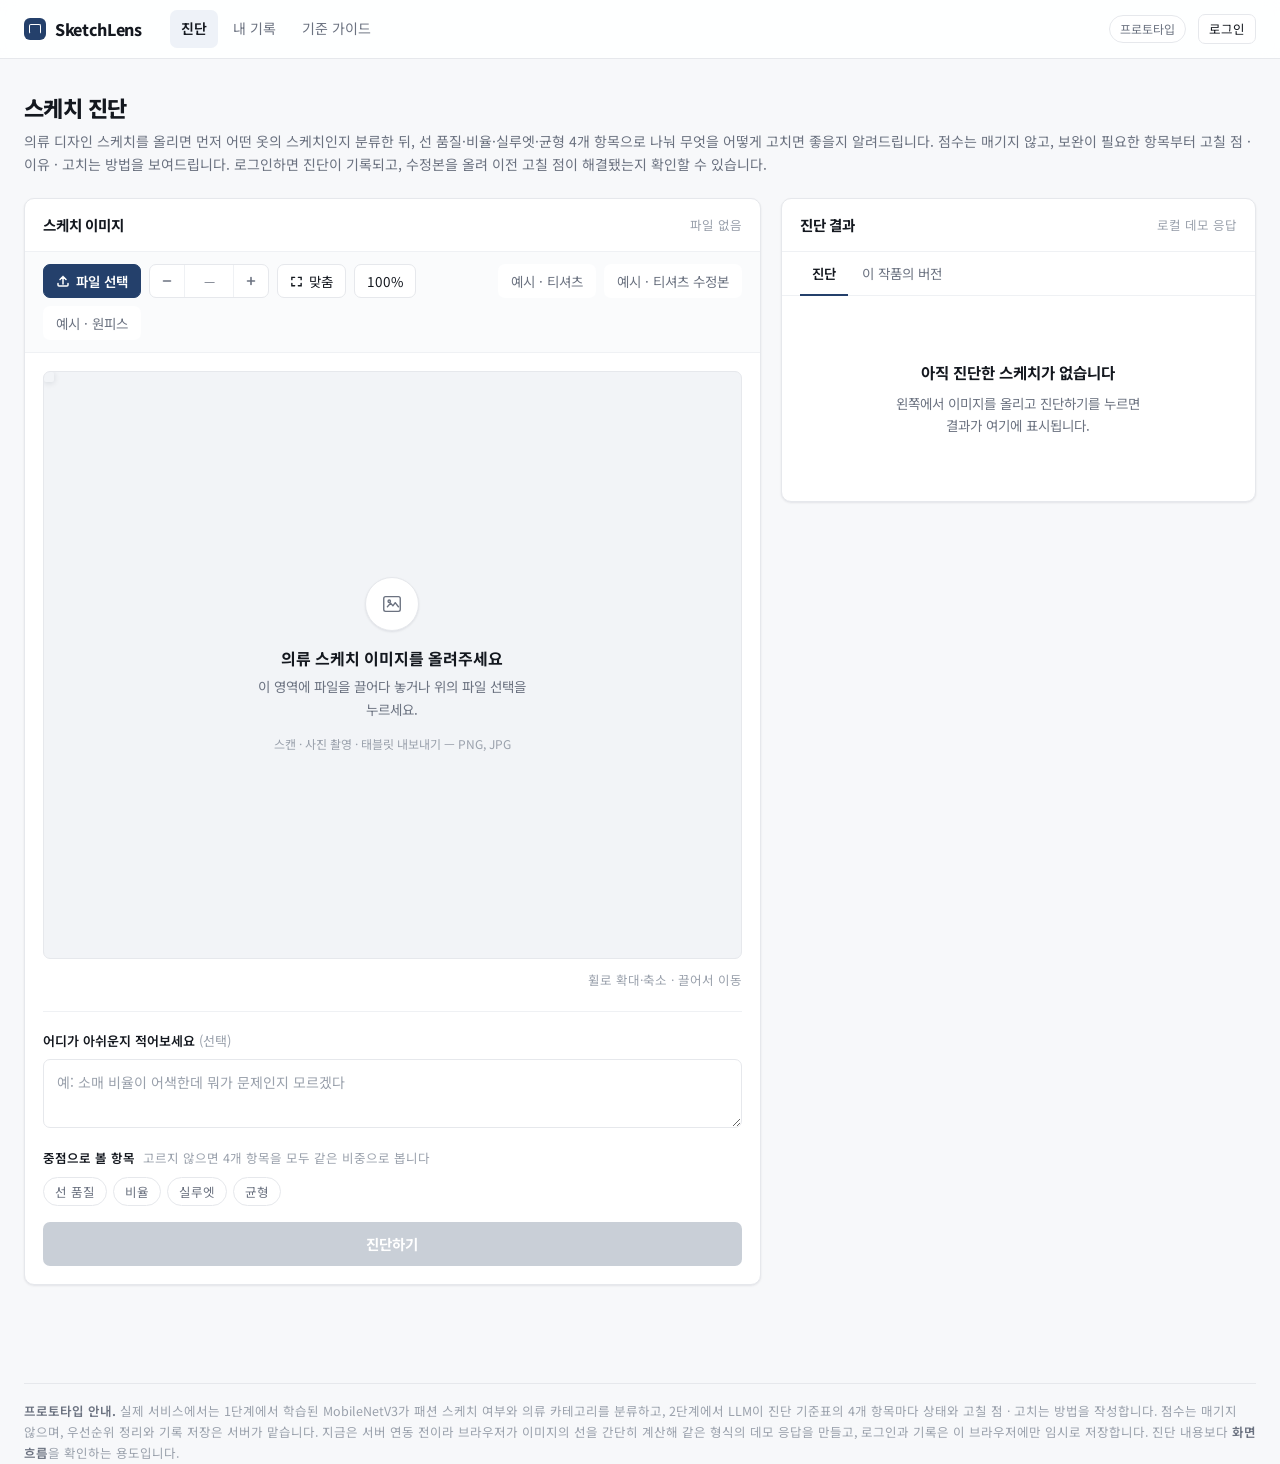
<file: index.html>
<!DOCTYPE html>
<html lang="ko">
<head>
<meta charset="UTF-8">
<meta name="viewport" content="width=device-width, initial-scale=1">
<title>SketchLens</title>
<!-- 저장소 기본 주소로 들어오면 사용자용 화면으로 바로 이동 -->
<meta http-equiv="refresh" content="0; url=SketchLens_v9_user.html">
<script>location.replace('SketchLens_v9_user.html' + location.hash);</script>
</head>
<body>
<p><a href="SketchLens_v9_user.html">SketchLens 열기</a></p>
</body>
</html>
</file>
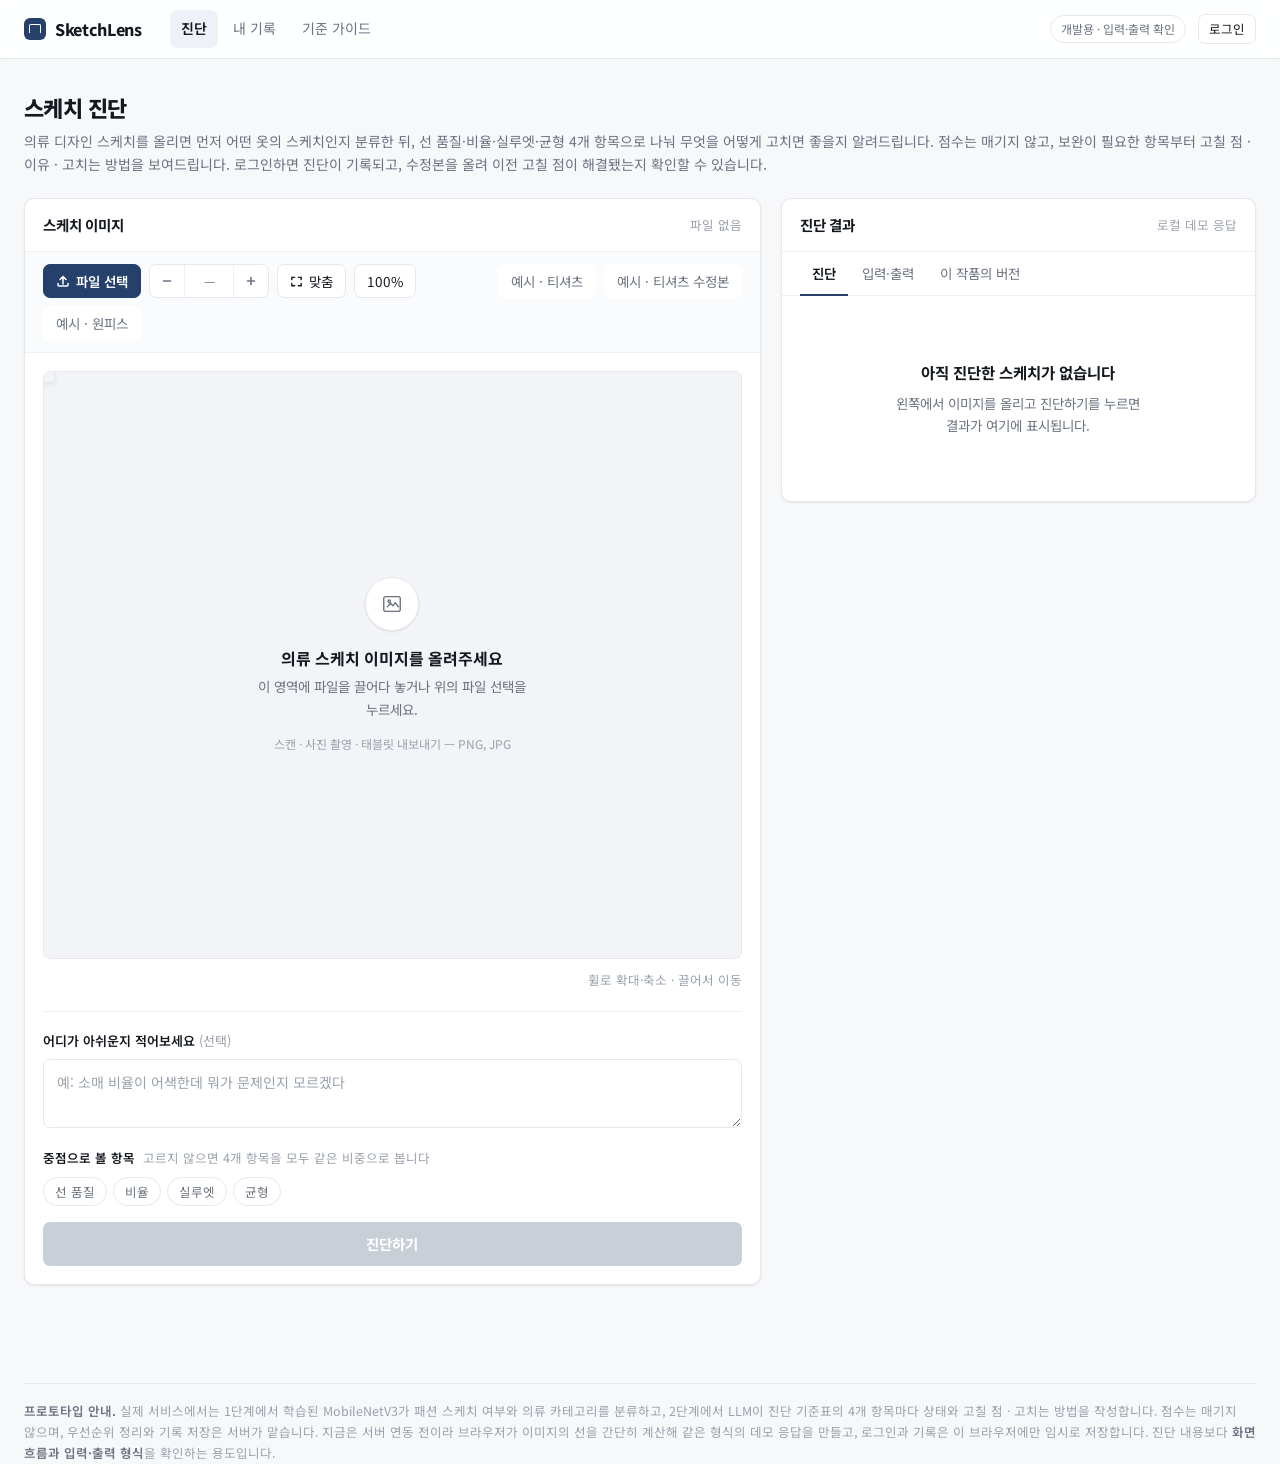
<file: SketchLens_v9.html>
<!DOCTYPE html>
<html lang="ko">
<head>
<meta charset="UTF-8">
<meta name="viewport" content="width=device-width, initial-scale=1">
<title>SketchLens — 의류 스케치 진단 (개발용)</title>
<link rel="preconnect" href="https://fonts.googleapis.com">
<link rel="preconnect" href="https://fonts.gstatic.com" crossorigin>
<link href="https://fonts.googleapis.com/css2?family=Noto+Sans+KR:wght@300;400;500;600;700;800&display=swap" rel="stylesheet">
<link rel="stylesheet" href="css/sketchlens.css">
</head>
<!-- data-mode="dev": 입력·출력 탭과 요청·응답 JSON을 함께 보여줌 -->
<body data-mode="dev">

<nav class="nav">
  <div class="nav-in">
    <div class="brand"><span class="mk"></span>SketchLens</div>
    <div class="nav-links" id="navLinks">
      <a href="#diagnose" data-view="diagnose" class="on">진단</a>
      <a href="#history" data-view="history">내 기록</a>
      <a href="#guide" data-view="guide">기준 가이드</a>
    </div>
    <div class="nav-right">
      <span class="tag">개발용 · 입력·출력 확인</span>
      <div class="acct" id="acct"></div>
    </div>
  </div>
</nav>

<!-- ══════════════ 진단 화면 ══════════════ -->
<div class="page" id="view-diagnose">
  <div class="page-head">
    <h1>스케치 진단</h1>
    <p>의류 디자인 스케치를 올리면 먼저 어떤 옷의 스케치인지 분류한 뒤, 선 품질·비율·실루엣·균형 4개 항목으로 나눠 무엇을 어떻게 고치면 좋을지 알려드립니다. 점수는 매기지 않고, 보완이 필요한 항목부터 고칠 점 · 이유 · 고치는 방법을 보여드립니다. 로그인하면 진단이 기록되고, 수정본을 올려 이전 고칠 점이 해결됐는지 확인할 수 있습니다.</p>
  </div>

  <div class="grid">

    <!-- ══ 왼쪽: 입력 ══ -->
    <div class="card">
      <div class="card-head">
        <h2>스케치 이미지</h2>
        <span class="meta" id="fileName">파일 없음</span>
      </div>

      <!-- 수정본 재진단 모드일 때만 보임 -->
      <div class="revise hidden" id="reviseBar"></div>

      <div class="toolbar">
        <button class="btn primary" id="t-open">
          <svg width="14" height="14" viewBox="0 0 14 14" fill="none" stroke="currentColor" stroke-width="1.5" stroke-linecap="round"><path d="M7 10V2.5M4 5.5L7 2.5l3 3M2 9.5v1.5a1 1 0 001 1h8a1 1 0 001-1V9.5"/></svg>
          파일 선택
        </button>
        <input type="file" id="file" accept="image/png,image/jpeg" class="hidden">

        <div class="seg">
          <button id="z-out" title="축소" aria-label="축소">
            <svg width="14" height="14" viewBox="0 0 14 14" stroke="currentColor" stroke-width="1.6" stroke-linecap="round"><path d="M3.5 7h7"/></svg>
          </button>
          <span class="val" id="zoomVal">—</span>
          <button id="z-in" title="확대" aria-label="확대">
            <svg width="14" height="14" viewBox="0 0 14 14" stroke="currentColor" stroke-width="1.6" stroke-linecap="round"><path d="M7 3.5v7M3.5 7h7"/></svg>
          </button>
        </div>
        <button class="btn" id="z-fit">
          <svg width="13" height="13" viewBox="0 0 14 14" fill="none" stroke="currentColor" stroke-width="1.5" stroke-linecap="round"><path d="M2 5V2.5h3M12 5V2.5H9M2 9v2.5h3M12 9v2.5H9"/></svg>
          맞춤
        </button>
        <button class="btn" id="z-100">100%</button>

        <div class="spacer"></div>

        <button class="btn quiet" id="t-s1">예시 · 티셔츠</button>
        <button class="btn quiet" id="t-s3">예시 · 티셔츠 수정본</button>
        <button class="btn quiet" id="t-s2">예시 · 원피스</button>
      </div>

      <div class="card-body">
        <div class="viewport" id="viewport">
          <div class="layer" id="layer">
            <canvas id="img" width="10" height="10"></canvas>
          </div>
          <div class="drop" id="drop">
            <div class="ring">
              <svg width="22" height="22" viewBox="0 0 24 24" fill="none" stroke="#6B7280" stroke-width="1.5" stroke-linecap="round" stroke-linejoin="round">
                <rect x="3" y="4" width="18" height="16" rx="2"/><path d="M7 15l3.5-4 2.5 3 2.5-3.5L19 15"/><circle cx="9" cy="9" r="1.3"/>
              </svg>
            </div>
            <div>
              <b>의류 스케치 이미지를 올려주세요</b>
              <p>이 영역에 파일을 끌어다 놓거나 위의 파일 선택을 누르세요.</p>
            </div>
            <span class="fmt">스캔 · 사진 촬영 · 태블릿 내보내기 — PNG, JPG</span>
          </div>
        </div>

        <div class="vfoot">
          <span id="sizeInfo"></span>
          <div class="spacer"></div>
          <span>휠로 확대·축소 · 끌어서 이동</span>
        </div>

        <div class="field">
          <label for="worry">어디가 아쉬운지 적어보세요 <span class="opt">(선택)</span></label>
          <textarea id="worry" placeholder="예: 소매 비율이 어색한데 뭐가 문제인지 모르겠다"></textarea>
          <div class="chips-head">
            <span>중점으로 볼 항목</span>
            <span class="sub">고르지 않으면 4개 항목을 모두 같은 비중으로 봅니다</span>
          </div>
          <div class="chips" id="chips"></div>
          <p class="focus-note hidden" id="focusNote" aria-live="polite"></p>
        </div>

        <button class="run" id="run" disabled>진단하기</button>
      </div>
    </div>

    <!-- ══ 오른쪽: 결과 ══ -->
    <div class="card">
      <div class="card-head">
        <h2>진단 결과</h2>
        <!-- TODO(백엔드 연동 지점): 서버 연동 후 "로컬 데모 응답" 문구 삭제 또는 변경 -->
        <span class="meta">로컬 데모 응답</span>
      </div>
      <div class="tabs" id="tabs">
        <button class="on" data-p="p1">진단</button>
        <button data-p="p2">입력·출력</button>
        <button data-p="p3">이 작품의 버전</button>
      </div>
      <div class="card-body">
        <div class="pane on" id="p1">
          <div class="empty-r">
            <b>아직 진단한 스케치가 없습니다</b>
            <p>왼쪽에서 이미지를 올리고 진단하기를 누르면 결과가 여기에 표시됩니다.</p>
          </div>
        </div>
        <div class="pane" id="p2">
          <div class="empty-r">
            <b>진단을 실행하면 요청과 응답이 표시됩니다</b>
            <p>1단계 분류, 2단계 LLM 진단, 서버 정리 · 기록 저장에서 각각 어떤 JSON이 오가는지 확인하는 탭입니다.</p>
          </div>
        </div>
        <div class="pane" id="p3">
          <div class="empty-r">
            <b>아직 버전이 없습니다</b>
            <p>로그인한 상태에서 진단하면 작품으로 저장되고, 수정본을 올릴 때마다 버전이 쌓입니다.</p>
          </div>
        </div>
      </div>
    </div>

  </div>
</div>

<!-- ══════════════ 내 기록 (작품 목록 / 작품 상세) ══════════════ -->
<div class="page hidden" id="view-history"></div>

<!-- ══════════════ 전후 비교 ══════════════ -->
<div class="page hidden" id="view-compare"></div>

<!-- ══════════════ 로그인 · 회원가입 ══════════════ -->
<div class="page hidden" id="view-login"></div>

<!-- ══════════════ 기준 가이드 화면 ══════════════ -->
<div class="page hidden" id="view-guide">
  <div class="page-head">
    <h1>진단 기준 가이드</h1>
    <p>모든 스케치는 같은 진단 기준표로 봅니다. 점수는 매기지 않고, 4개 항목마다 상태와 고칠 점을 알려드립니다.</p>
  </div>
  <div class="guide">
    <section class="card g-items">
      <div class="card-head"><h2>진단 항목 · 점검 포인트</h2><span class="meta">criteria v2_draft</span></div>
      <div class="card-body" id="guideItems"></div>
    </section>
    <div class="g-side">
      <section class="card">
        <div class="card-head"><h2>항목 상태</h2></div>
        <div class="card-body">
          <ul class="scale">
            <li><span class="rt r0">보완 필요</span>고칠 점이 하나 이상 있음</li>
            <li><span class="rt r2">양호</span>점검 포인트에서 뚜렷한 문제가 보이지 않음</li>
            <li><span class="rt rx">판단 불가</span>잘림·가림·해상도 부족 등으로 점검할 수 없음</li>
          </ul>
        </div>
      </section>
      <section class="card">
        <div class="card-head"><h2>고칠 점 구성</h2></div>
        <div class="card-body">
          <p class="formula">점검 포인트 · 부위 · 문제 · 이유 · 고치는 방법</p>
          <p class="g-note">먼저 고치면 좋은 것에는 "중요" 표시가 붙고, 고민 글에 해당하는 항목의 고칠 점이 앞에 옵니다.</p>
        </div>
      </section>
      <section class="card">
        <div class="card-head"><h2>진단 과정</h2></div>
        <div class="card-body">
          <ol class="steps">
            <li><b>분류</b>MobileNetV3가 어떤 옷의 스케치인지 분류합니다. 의류가 아니면 "기타"로 분류됩니다.</li>
            <li><b>진단</b>LLM이 진단 기준표의 4개 항목마다 상태와 고칠 점을 씁니다.</li>
            <li><b>정리</b>서버가 고칠 점에 우선순위를 붙이고, 로그인한 경우 작품의 새 버전으로 저장합니다.</li>
            <li><b>비교</b>수정본이면 LLM이 항목 상태 변화와 이전 고칠 점의 해결 여부를 정리합니다.</li>
          </ol>
        </div>
      </section>
      <section class="card">
        <div class="card-head"><h2>패션 스케치 확인</h2></div>
        <div class="card-body">
          <ul class="flow">
            <li><b>통과</b>의류 카테고리로 분류되고 확신도 0.8 이상</li>
            <li><b>다시 확인</b>의류 카테고리지만 확신도 0.4~0.8 (화질 저하 등)</li>
            <li><b>거절</b>"기타"로 분류되었거나 확신도 0.4 미만</li>
          </ul>
        </div>
      </section>
    </div>
  </div>
</div>

<!-- TODO(백엔드 연동 지점): 아래 프로토타입 안내는 데모용 설명. 서버 연동 후 삭제하거나 실제 서비스 안내로 교체 -->
<div class="foot">
  <p><b>프로토타입 안내.</b>
  실제 서비스에서는 1단계에서 학습된 MobileNetV3가 패션 스케치 여부와 의류 카테고리를 분류하고, 2단계에서 LLM이 진단 기준표의 4개 항목마다 상태와 고칠 점 · 고치는 방법을 작성합니다. 점수는 매기지 않으며, 우선순위 정리와 기록 저장은 서버가 맡습니다.
  지금은 서버 연동 전이라 브라우저가 이미지의 선을 간단히 계산해 같은 형식의 데모 응답을 만들고, 로그인과 기록은 이 브라우저에만 임시로 저장합니다.
  진단 내용보다 <b>화면 흐름과 입력·출력 형식</b>을 확인하는 용도입니다.</p>
</div>

<script src="js/sketchlens.js"></script>
</body>
</html>
</file>
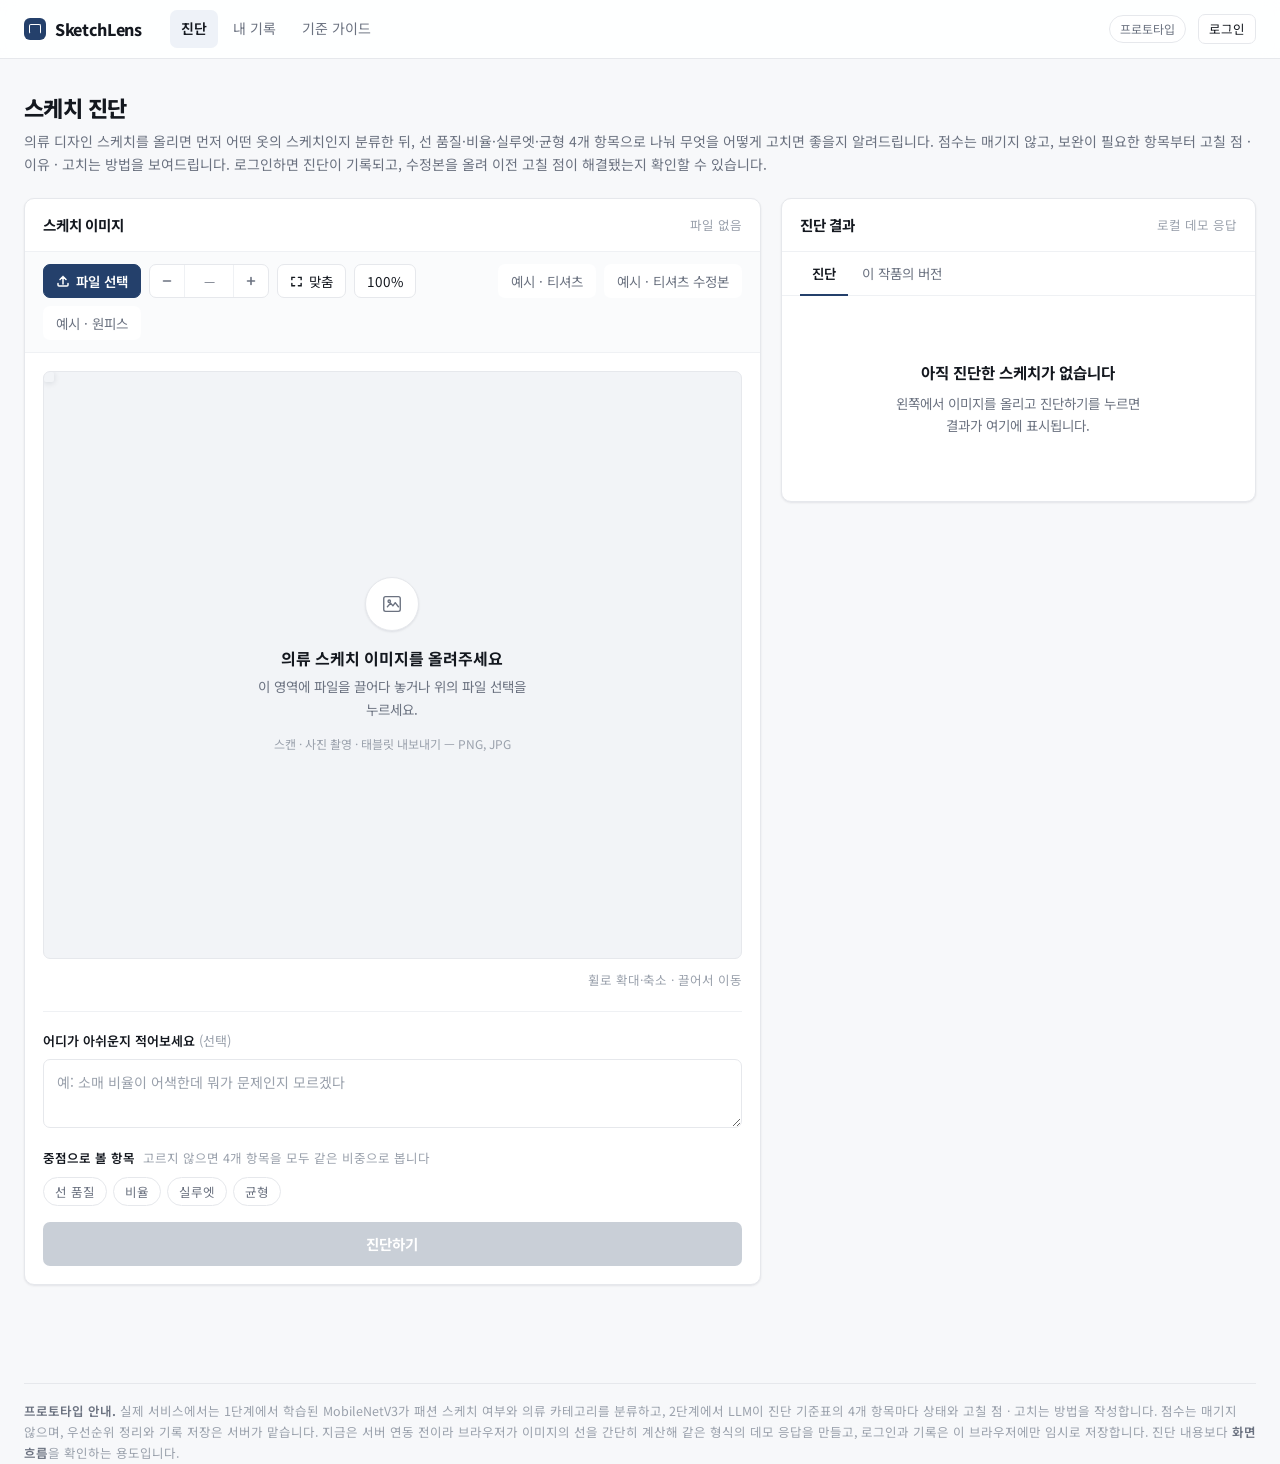
<file: SketchLens_v9_user.html>
<!DOCTYPE html>
<html lang="ko">
<head>
<meta charset="UTF-8">
<meta name="viewport" content="width=device-width, initial-scale=1">
<title>SketchLens — 의류 스케치 진단</title>
<link rel="preconnect" href="https://fonts.googleapis.com">
<link rel="preconnect" href="https://fonts.gstatic.com" crossorigin>
<link href="https://fonts.googleapis.com/css2?family=Noto+Sans+KR:wght@300;400;500;600;700;800&display=swap" rel="stylesheet">
<link rel="stylesheet" href="css/sketchlens.css">
</head>
<!-- 사용자용(발표·시연): 입력·출력 탭과 JSON 화면 없음 -->
<body data-mode="user">

<nav class="nav">
  <div class="nav-in">
    <div class="brand"><span class="mk"></span>SketchLens</div>
    <div class="nav-links" id="navLinks">
      <a href="#diagnose" data-view="diagnose" class="on">진단</a>
      <a href="#history" data-view="history">내 기록</a>
      <a href="#guide" data-view="guide">기준 가이드</a>
    </div>
    <div class="nav-right">
      <span class="tag">프로토타입</span>
      <div class="acct" id="acct"></div>
    </div>
  </div>
</nav>

<!-- ══════════════ 진단 화면 ══════════════ -->
<div class="page" id="view-diagnose">
  <div class="page-head">
    <h1>스케치 진단</h1>
    <p>의류 디자인 스케치를 올리면 먼저 어떤 옷의 스케치인지 분류한 뒤, 선 품질·비율·실루엣·균형 4개 항목으로 나눠 무엇을 어떻게 고치면 좋을지 알려드립니다. 점수는 매기지 않고, 보완이 필요한 항목부터 고칠 점 · 이유 · 고치는 방법을 보여드립니다. 로그인하면 진단이 기록되고, 수정본을 올려 이전 고칠 점이 해결됐는지 확인할 수 있습니다.</p>
  </div>

  <div class="grid">

    <!-- ══ 왼쪽: 입력 ══ -->
    <div class="card">
      <div class="card-head">
        <h2>스케치 이미지</h2>
        <span class="meta" id="fileName">파일 없음</span>
      </div>

      <!-- 수정본 재진단 모드일 때만 보임 -->
      <div class="revise hidden" id="reviseBar"></div>

      <div class="toolbar">
        <button class="btn primary" id="t-open">
          <svg width="14" height="14" viewBox="0 0 14 14" fill="none" stroke="currentColor" stroke-width="1.5" stroke-linecap="round"><path d="M7 10V2.5M4 5.5L7 2.5l3 3M2 9.5v1.5a1 1 0 001 1h8a1 1 0 001-1V9.5"/></svg>
          파일 선택
        </button>
        <input type="file" id="file" accept="image/png,image/jpeg" class="hidden">

        <div class="seg">
          <button id="z-out" title="축소" aria-label="축소">
            <svg width="14" height="14" viewBox="0 0 14 14" stroke="currentColor" stroke-width="1.6" stroke-linecap="round"><path d="M3.5 7h7"/></svg>
          </button>
          <span class="val" id="zoomVal">—</span>
          <button id="z-in" title="확대" aria-label="확대">
            <svg width="14" height="14" viewBox="0 0 14 14" stroke="currentColor" stroke-width="1.6" stroke-linecap="round"><path d="M7 3.5v7M3.5 7h7"/></svg>
          </button>
        </div>
        <button class="btn" id="z-fit">
          <svg width="13" height="13" viewBox="0 0 14 14" fill="none" stroke="currentColor" stroke-width="1.5" stroke-linecap="round"><path d="M2 5V2.5h3M12 5V2.5H9M2 9v2.5h3M12 9v2.5H9"/></svg>
          맞춤
        </button>
        <button class="btn" id="z-100">100%</button>

        <div class="spacer"></div>

        <button class="btn quiet" id="t-s1">예시 · 티셔츠</button>
        <button class="btn quiet" id="t-s3">예시 · 티셔츠 수정본</button>
        <button class="btn quiet" id="t-s2">예시 · 원피스</button>
      </div>

      <div class="card-body">
        <div class="viewport" id="viewport">
          <div class="layer" id="layer">
            <canvas id="img" width="10" height="10"></canvas>
          </div>
          <div class="drop" id="drop">
            <div class="ring">
              <svg width="22" height="22" viewBox="0 0 24 24" fill="none" stroke="#6B7280" stroke-width="1.5" stroke-linecap="round" stroke-linejoin="round">
                <rect x="3" y="4" width="18" height="16" rx="2"/><path d="M7 15l3.5-4 2.5 3 2.5-3.5L19 15"/><circle cx="9" cy="9" r="1.3"/>
              </svg>
            </div>
            <div>
              <b>의류 스케치 이미지를 올려주세요</b>
              <p>이 영역에 파일을 끌어다 놓거나 위의 파일 선택을 누르세요.</p>
            </div>
            <span class="fmt">스캔 · 사진 촬영 · 태블릿 내보내기 — PNG, JPG</span>
          </div>
        </div>

        <div class="vfoot">
          <span id="sizeInfo"></span>
          <div class="spacer"></div>
          <span>휠로 확대·축소 · 끌어서 이동</span>
        </div>

        <div class="field">
          <label for="worry">어디가 아쉬운지 적어보세요 <span class="opt">(선택)</span></label>
          <textarea id="worry" placeholder="예: 소매 비율이 어색한데 뭐가 문제인지 모르겠다"></textarea>
          <div class="chips-head">
            <span>중점으로 볼 항목</span>
            <span class="sub">고르지 않으면 4개 항목을 모두 같은 비중으로 봅니다</span>
          </div>
          <div class="chips" id="chips"></div>
          <p class="focus-note hidden" id="focusNote" aria-live="polite"></p>
        </div>

        <button class="run" id="run" disabled>진단하기</button>
      </div>
    </div>

    <!-- ══ 오른쪽: 결과 ══ -->
    <div class="card">
      <div class="card-head">
        <h2>진단 결과</h2>
        <!-- TODO(백엔드 연동 지점): 서버 연동 후 "로컬 데모 응답" 문구 삭제 또는 변경 -->
        <span class="meta">로컬 데모 응답</span>
      </div>
      <div class="tabs" id="tabs">
        <button class="on" data-p="p1">진단</button>
        <button data-p="p3">이 작품의 버전</button>
      </div>
      <div class="card-body">
        <div class="pane on" id="p1">
          <div class="empty-r">
            <b>아직 진단한 스케치가 없습니다</b>
            <p>왼쪽에서 이미지를 올리고 진단하기를 누르면 결과가 여기에 표시됩니다.</p>
          </div>
        </div>
        <div class="pane" id="p3">
          <div class="empty-r">
            <b>아직 버전이 없습니다</b>
            <p>로그인한 상태에서 진단하면 작품으로 저장되고, 수정본을 올릴 때마다 버전이 쌓입니다.</p>
          </div>
        </div>
      </div>
    </div>

  </div>
</div>

<!-- ══════════════ 내 기록 (작품 목록 / 작품 상세) ══════════════ -->
<div class="page hidden" id="view-history"></div>

<!-- ══════════════ 전후 비교 ══════════════ -->
<div class="page hidden" id="view-compare"></div>

<!-- ══════════════ 로그인 · 회원가입 ══════════════ -->
<div class="page hidden" id="view-login"></div>

<!-- ══════════════ 기준 가이드 화면 ══════════════ -->
<div class="page hidden" id="view-guide">
  <div class="page-head">
    <h1>진단 기준 가이드</h1>
    <p>모든 스케치는 같은 진단 기준표로 봅니다. 점수는 매기지 않고, 4개 항목마다 상태와 고칠 점을 알려드립니다.</p>
  </div>
  <div class="guide">
    <section class="card g-items">
      <div class="card-head"><h2>진단 항목 · 점검 포인트</h2><span class="meta">criteria v2_draft</span></div>
      <div class="card-body" id="guideItems"></div>
    </section>
    <div class="g-side">
      <section class="card">
        <div class="card-head"><h2>항목 상태</h2></div>
        <div class="card-body">
          <ul class="scale">
            <li><span class="rt r0">보완 필요</span>고칠 점이 하나 이상 있음</li>
            <li><span class="rt r2">양호</span>점검 포인트에서 뚜렷한 문제가 보이지 않음</li>
            <li><span class="rt rx">판단 불가</span>잘림·가림·해상도 부족 등으로 점검할 수 없음</li>
          </ul>
        </div>
      </section>
      <section class="card">
        <div class="card-head"><h2>고칠 점 구성</h2></div>
        <div class="card-body">
          <p class="formula">점검 포인트 · 부위 · 문제 · 이유 · 고치는 방법</p>
          <p class="g-note">먼저 고치면 좋은 것에는 "중요" 표시가 붙고, 고민 글에 해당하는 항목의 고칠 점이 앞에 옵니다.</p>
        </div>
      </section>
      <section class="card">
        <div class="card-head"><h2>진단 과정</h2></div>
        <div class="card-body">
          <ol class="steps">
            <li><b>분류</b>MobileNetV3가 어떤 옷의 스케치인지 분류합니다. 의류가 아니면 "기타"로 분류됩니다.</li>
            <li><b>진단</b>LLM이 진단 기준표의 4개 항목마다 상태와 고칠 점을 씁니다.</li>
            <li><b>정리</b>서버가 고칠 점에 우선순위를 붙이고, 로그인한 경우 작품의 새 버전으로 저장합니다.</li>
            <li><b>비교</b>수정본이면 LLM이 항목 상태 변화와 이전 고칠 점의 해결 여부를 정리합니다.</li>
          </ol>
        </div>
      </section>
      <section class="card">
        <div class="card-head"><h2>패션 스케치 확인</h2></div>
        <div class="card-body">
          <ul class="flow">
            <li><b>통과</b>의류 카테고리로 분류되고 확신도 0.8 이상</li>
            <li><b>다시 확인</b>의류 카테고리지만 확신도 0.4~0.8 (화질 저하 등)</li>
            <li><b>거절</b>"기타"로 분류되었거나 확신도 0.4 미만</li>
          </ul>
        </div>
      </section>
    </div>
  </div>
</div>

<!-- TODO(백엔드 연동 지점): 아래 프로토타입 안내는 데모용 설명. 서버 연동 후 삭제하거나 실제 서비스 안내로 교체 -->
<div class="foot">
  <p><b>프로토타입 안내.</b>
  실제 서비스에서는 1단계에서 학습된 MobileNetV3가 패션 스케치 여부와 의류 카테고리를 분류하고, 2단계에서 LLM이 진단 기준표의 4개 항목마다 상태와 고칠 점 · 고치는 방법을 작성합니다. 점수는 매기지 않으며, 우선순위 정리와 기록 저장은 서버가 맡습니다.
  지금은 서버 연동 전이라 브라우저가 이미지의 선을 간단히 계산해 같은 형식의 데모 응답을 만들고, 로그인과 기록은 이 브라우저에만 임시로 저장합니다.
  진단 내용보다 <b>화면 흐름</b>을 확인하는 용도입니다.</p>
</div>

<script src="js/sketchlens.js"></script>
</body>
</html>
</file>
<file: css/sketchlens.css>
:root{
  --bg:#F7F8FA; --surface:#FFFFFF; --surface-2:#FAFBFC;
  --line:#E6E8EC; --line-2:#EFF1F4;
  --text:#14181F; --text-2:#6B7280; --text-3:#9AA1AC;
  --accent:#24406B; --accent-hover:#1A3154; --accent-soft:#EEF2F8;
  --red:#D14343; --red-soft:#FDF3F2; --amber:#C08A2B; --green:#2F7A62;
  --r:10px; --r-sm:7px;
  --sh:0 1px 2px rgba(17,24,39,.04), 0 1px 3px rgba(17,24,39,.05);
}
*{box-sizing:border-box;}
html,body{margin:0;padding:0;}
body{
  background:var(--bg); color:var(--text);
  font-family:"Noto Sans KR","Apple SD Gothic Neo","Malgun Gothic",sans-serif;
  font-size:14.5px; line-height:1.65; -webkit-font-smoothing:antialiased; word-break:keep-all; overflow-wrap:break-word;
}
button{font-family:inherit;cursor:pointer;border:0;background:none;color:inherit;}
button:focus-visible,textarea:focus-visible{outline:2px solid var(--accent);outline-offset:2px;}

/* ── 상단 내비 ── */
.nav{
  position:sticky;top:0;z-index:20;background:rgba(255,255,255,.88);
  backdrop-filter:saturate(180%) blur(8px);border-bottom:1px solid var(--line);
}
.nav-in{max-width:1300px;margin:0 auto;padding:0 24px;height:58px;display:flex;align-items:center;gap:28px;}
.brand{display:flex;align-items:center;gap:9px;font-size:16px;font-weight:800;letter-spacing:-.02em;}
.brand .mk{width:22px;height:22px;border-radius:6px;background:var(--accent);position:relative;flex:none;}
.brand .mk::after{content:"";position:absolute;inset:6px 5px;border:1.6px solid #fff;border-radius:2px;border-bottom-color:transparent;}
.nav-links{display:flex;gap:4px;}
.nav-links a{
  font-size:14px;color:var(--text-2);text-decoration:none;padding:7px 11px;border-radius:var(--r-sm);
}
.nav-links a.on{color:var(--text);font-weight:600;background:var(--accent-soft);}
.nav-links a:hover{color:var(--text);}
.nav-right{margin-left:auto;display:flex;align-items:center;gap:12px;}
.tag{font-size:12px;color:var(--text-2);border:1px solid var(--line);border-radius:999px;padding:3px 10px;background:var(--surface);}

/* ── 페이지 ── */
.page{max-width:1300px;margin:0 auto;padding:30px 24px 72px;}
.page-head{margin-bottom:22px;}
.page-head h1{font-size:22px;font-weight:800;letter-spacing:-.025em;margin:0 0 5px;}
.page-head p{margin:0;font-size:14px;color:var(--text-2);}

.grid{display:grid;grid-template-columns:minmax(0,1.55fr) minmax(360px,1fr);gap:20px;align-items:start;}
.card{background:var(--surface);border:1px solid var(--line);border-radius:var(--r);box-shadow:var(--sh);overflow:hidden;}
.card-head{display:flex;align-items:center;gap:10px;padding:14px 18px;border-bottom:1px solid var(--line-2);}
.card-head h2{font-size:14.5px;font-weight:700;margin:0;letter-spacing:-.01em;}
.card-head .meta{margin-left:auto;font-size:12.5px;color:var(--text-3);
  max-width:46%;overflow:hidden;text-overflow:ellipsis;white-space:nowrap;}
.card-body{padding:18px;}

/* ── 버튼 ── */
.btn{
  display:inline-flex;align-items:center;gap:6px;height:34px;padding:0 12px;
  border:1px solid var(--line);border-radius:var(--r-sm);background:var(--surface);
  font-size:13.5px;color:var(--text);transition:background .12s,border-color .12s;
}
.btn:hover{background:var(--surface-2);border-color:#D8DCE2;}
.btn svg{flex:none;}
.btn.primary{background:var(--accent);border-color:var(--accent);color:#fff;font-weight:600;}
.btn.primary:hover{background:var(--accent-hover);}
.btn.on{background:var(--accent-soft);border-color:#C7D4E6;color:var(--accent);font-weight:600;}
.btn.icon{width:34px;padding:0;justify-content:center;}
.btn.quiet{border-color:transparent;color:var(--text-2);}
.btn.quiet:hover{background:var(--surface-2);color:var(--text);}

.toolbar{display:flex;align-items:center;gap:8px;flex-wrap:wrap;padding:12px 18px;border-bottom:1px solid var(--line-2);background:var(--surface-2);}
.seg{display:flex;align-items:center;border:1px solid var(--line);border-radius:var(--r-sm);background:var(--surface);overflow:hidden;}
.seg button{height:32px;width:34px;display:grid;place-items:center;color:var(--text-2);}
.seg button:hover{background:var(--surface-2);color:var(--text);}
.seg .val{font-size:12.5px;color:var(--text-2);min-width:50px;text-align:center;font-variant-numeric:tabular-nums;
  border-left:1px solid var(--line-2);border-right:1px solid var(--line-2);height:32px;line-height:32px;}
.spacer{flex:1;}

/* ── 뷰어 ── */
.viewport{
  position:relative;height:588px;overflow:hidden;cursor:grab;
  background:#F2F4F7;border:1px solid var(--line);border-radius:var(--r-sm);
}
.viewport.drag{cursor:grabbing;}
.viewport.over{border-color:var(--accent);background:var(--accent-soft);}
.layer{position:absolute;left:0;top:0;transform-origin:0 0;}
.layer canvas{display:block;border-radius:2px;box-shadow:0 1px 6px rgba(17,24,39,.12);}
.drop{position:absolute;inset:0;display:flex;flex-direction:column;align-items:center;justify-content:center;gap:14px;padding:28px;text-align:center;}
.drop .ring{width:54px;height:54px;border-radius:50%;background:var(--surface);border:1px solid var(--line);
  display:grid;place-items:center;box-shadow:var(--sh);}
.drop b{display:block;font-size:16px;font-weight:700;margin-bottom:4px;}
.drop p{margin:0;font-size:13.5px;color:var(--text-2);max-width:34ch;}
.drop .fmt{font-size:12px;color:var(--text-3);}
.hidden{display:none !important;}
.vfoot{display:flex;align-items:center;gap:10px;margin-top:11px;font-size:12.5px;color:var(--text-3);flex-wrap:wrap;}

/* ── 고민 입력 ── */
.field{margin-top:20px;padding-top:18px;border-top:1px solid var(--line-2);}
.field label{display:block;font-size:13px;font-weight:600;margin-bottom:8px;}
.field textarea{
  width:100%;min-height:56px;resize:vertical;padding:11px 13px;border:1px solid var(--line);
  border-radius:var(--r-sm);background:var(--surface);font-family:inherit;font-size:14px;color:var(--text);line-height:1.6;
}
.field textarea::placeholder{color:var(--text-3);}
.field textarea:focus{border-color:var(--accent);outline:none;box-shadow:0 0 0 3px rgba(36,64,107,.08);}
.chips{display:flex;gap:6px;flex-wrap:wrap;margin-top:11px;}
.chip{font-size:12.5px;border:1px solid var(--line);border-radius:999px;background:var(--surface);
  padding:4px 11px;color:var(--text-2);}
.chip:hover{border-color:#D8DCE2;color:var(--text);}
.chip[aria-pressed="true"]{background:var(--accent);border-color:var(--accent);color:#fff;font-weight:500;}
.run{margin-top:16px;width:100%;height:44px;border-radius:var(--r-sm);background:var(--accent);
  color:#fff;font-size:14.5px;font-weight:700;}
.run:hover{background:var(--accent-hover);}
.run:disabled{background:#C9CFD7;cursor:not-allowed;}

/* ── 탭 ── */
.tabs{display:flex;gap:2px;padding:0 18px;border-bottom:1px solid var(--line-2);}
.tabs button{
  font-size:13.5px;color:var(--text-2);padding:11px 12px;border-bottom:2px solid transparent;margin-bottom:-1px;
}
.tabs button.on{color:var(--text);font-weight:600;border-bottom-color:var(--accent);}
.pane{display:none;} .pane.on{display:block;}

/* ── 결과 ── */
.empty-r{padding:46px 20px;text-align:center;}
.empty-r b{display:block;font-size:15.5px;font-weight:700;margin-bottom:6px;}
.empty-r p{margin:0;font-size:13.5px;color:var(--text-2);max-width:34ch;margin-inline:auto;}
.empty-r .btn{margin-top:14px;}
.pills{display:flex;gap:6px;flex-wrap:wrap;margin-bottom:16px;}
.pill{font-size:12px;color:var(--text-2);background:var(--surface-2);border:1px solid var(--line-2);
  border-radius:999px;padding:3px 10px;}
.pill b{color:var(--text);font-weight:600;}
.lead{border:1px solid #F0D5D3;background:var(--red-soft);border-radius:var(--r-sm);padding:15px 16px;margin-bottom:18px;}
.lead .l{font-size:12px;font-weight:700;color:var(--red);letter-spacing:.01em;}
.lead h3{margin:3px 0 7px;font-size:18px;font-weight:800;letter-spacing:-.02em;display:flex;align-items:baseline;gap:8px;}
.lead h3 em{font-style:normal;font-size:14px;font-weight:700;color:var(--red);}
.lead p{margin:0;font-size:14px;color:#4B5563;line-height:1.65;}
.axis-top{display:flex;align-items:baseline;gap:7px;font-size:13.5px;margin-bottom:6px;}
.axis-top .nm{font-weight:500;}
.axis-top .pc{margin-left:auto;font-size:13px;color:var(--text-2);font-variant-numeric:tabular-nums;}
.axis-top .pc.low{color:var(--red);font-weight:700;}
.axis-top .pc.mid{color:var(--amber);font-weight:600;}
.bar{height:6px;border-radius:999px;background:#EDEFF2;position:relative;overflow:hidden;}
.bar i{display:block;height:100%;width:0;border-radius:999px;background:#8A94A3;transition:width .65s cubic-bezier(.22,.8,.28,1);}
.bar i.low{background:var(--red);} .bar i.mid{background:var(--amber);}
.axis.f .nm::after{content:"고민 반영";font-size:10.5px;color:var(--accent);background:var(--accent-soft);
  border-radius:4px;margin-left:7px;padding:1px 6px;font-weight:500;}
.dl{width:100%;border-collapse:collapse;font-size:13.5px;}
.dl td{padding:9px 0;border-bottom:1px solid var(--line-2);color:var(--text-2);}
.dl td:last-child{text-align:right;color:var(--text);font-weight:500;font-variant-numeric:tabular-nums;}
.hint-box{margin-top:14px;font-size:12.5px;color:var(--text-3);line-height:1.6;}
.rec{display:flex;flex-direction:column;gap:8px;}
.rec .row{display:flex;align-items:center;gap:12px;border:1px solid var(--line-2);border-radius:var(--r-sm);padding:10px 13px;}
.rec .row .n{font-size:13.5px;font-weight:600;}
.rec .row .a{margin-left:auto;font-size:13px;color:var(--text-2);font-variant-numeric:tabular-nums;}
.rec .up{color:var(--green);font-weight:600;} .rec .down{color:var(--red);font-weight:600;}
.load{padding:46px 20px;text-align:center;font-size:13.5px;color:var(--text-2);}
.load .t{height:3px;border-radius:999px;background:#EDEFF2;max-width:180px;margin:14px auto 0;overflow:hidden;}
.load .t i{display:block;height:100%;width:38%;background:var(--accent);border-radius:999px;animation:sl 1s linear infinite;}
@keyframes sl{from{transform:translateX(-110%)}to{transform:translateX(280%)}}

.foot{max-width:1300px;margin:0 auto;padding:0 24px;}
.foot p{font-size:12.5px;color:var(--text-3);line-height:1.7;border-top:1px solid var(--line);padding-top:16px;margin:26px 0 0;}
.foot b{color:var(--text-2);font-weight:600;}

/* ── v6: 입력 보조 ── */
.field .opt{color:var(--text-3);font-weight:400;}
.chips-head{display:flex;align-items:baseline;gap:8px;flex-wrap:wrap;margin-top:14px;font-size:12.5px;font-weight:600;color:var(--text);}
.chips-head .sub{font-weight:400;color:var(--text-3);}
.chips-head + .chips{margin-top:8px;}
.focus-note{margin:10px 0 0;font-size:13px;line-height:1.6;color:var(--accent);background:var(--accent-soft);
  border-radius:var(--r-sm);padding:9px 12px;}
.focus-note b{font-weight:700;}

/* ── v6: 항목별 결과 (펼치면 세부 기준·근거) ── */
details.axis{border-bottom:1px solid var(--line-2);padding:10px 0 12px;}
details.axis:last-of-type{border-bottom:0;}
details.axis summary{list-style:none;cursor:pointer;}
details.axis summary::-webkit-details-marker{display:none;}
details.axis summary:focus-visible{outline:2px solid var(--accent);outline-offset:3px;border-radius:4px;}
details.axis .axis-top .nm::before{content:"";display:inline-block;width:6px;height:6px;margin-right:8px;vertical-align:2px;
  border-right:1.5px solid var(--text-3);border-bottom:1.5px solid var(--text-3);transform:rotate(-45deg);transition:transform .15s;}
details.axis[open] .axis-top .nm::before{transform:rotate(45deg);vertical-align:4px;}
.axis-top .pc.na{color:var(--text-3);}
.subs{list-style:none;margin:12px 0 0;padding:0;display:flex;flex-direction:column;gap:9px;}
.subs li{display:flex;gap:10px;align-items:flex-start;}
.subs li b{display:block;font-size:13px;font-weight:600;}
.subs li p{margin:1px 0 0;font-size:12.5px;color:var(--text-2);line-height:1.55;}
.rt{flex:none;min-width:44px;text-align:center;font-size:11.5px;font-weight:700;border-radius:5px;padding:2px 6px;margin-top:1px;
  font-variant-numeric:tabular-nums;}
.rt.r2{background:#E7F3EE;color:var(--green);}
.rt.r1{background:#FBF2E1;color:#9A6A12;}
.rt.r0{background:var(--red-soft);color:var(--red);}
.rt.rx{background:#EEF0F3;color:var(--text-2);font-weight:600;}
.calc{margin:10px 0 0;font-size:12px;color:var(--text-3);font-variant-numeric:tabular-nums;}
.lead .why{margin-top:9px;padding-top:9px;border-top:1px solid #F0D5D3;font-size:13px;color:#4B5563;}
.lead .why span{font-size:11.5px;font-weight:700;color:var(--red);margin-right:7px;}

/* ── v6: 입력·출력 탭 ── */
.io-h{font-size:13px;font-weight:700;margin:4px 0 6px;}
.io-h + .dl{margin-bottom:18px;}
.dl td:last-child{max-width:60%;word-break:break-all;}
.muted{color:var(--text-3);font-weight:400;}
.json{margin:0;max-height:380px;overflow:auto;background:#F5F6F8;border:1px solid var(--line-2);border-radius:var(--r-sm);
  padding:12px 14px;font-family:ui-monospace,SFMono-Regular,Menlo,Consolas,monospace;font-size:11.5px;line-height:1.55;color:#2B3440;}

/* ── v6: 기준 가이드 ── */
.guide{display:grid;grid-template-columns:minmax(0,1.3fr) minmax(320px,1fr);gap:20px;align-items:start;}
.g-side{display:flex;flex-direction:column;gap:20px;}
.g-item{padding:14px 0;border-bottom:1px solid var(--line-2);}
.g-item:first-child{padding-top:0;}
.g-item:last-child{border-bottom:0;padding-bottom:0;}
.g-item h3{margin:0 0 2px;font-size:15px;font-weight:700;}
.g-item p{margin:0 0 8px;font-size:13px;color:var(--text-2);}
.g-item ol{margin:0;padding-left:18px;font-size:13px;}
.g-item li{margin:2px 0;}
.scale{list-style:none;margin:0;padding:0;display:flex;flex-direction:column;gap:9px;font-size:13px;color:var(--text-2);}
.scale li{display:flex;gap:10px;align-items:flex-start;}
.scale .rt{min-width:64px;}
.formula{margin:0;font-size:13.5px;font-weight:600;line-height:1.6;}
.g-note{margin:8px 0 0;font-size:12.5px;color:var(--text-2);}
.flow{list-style:none;margin:0;padding:0;display:flex;flex-direction:column;gap:7px;font-size:13px;color:var(--text-2);}
.flow b{display:inline-block;min-width:72px;color:var(--text);}
.steps{margin:0;padding-left:20px;display:flex;flex-direction:column;gap:7px;font-size:13px;color:var(--text-2);}
.steps b{display:inline-block;min-width:40px;color:var(--text);}

@media (max-width:1000px){
  .guide{grid-template-columns:1fr;}
  .grid{grid-template-columns:1fr;}
  .viewport{height:420px;}
  .nav-right{display:none;}
  .nav-in{gap:16px;}
}
@media (prefers-reduced-motion:reduce){.load .t i{animation:none;width:100%}.bar i{transition:none}}

/* ══════════ v9: 로그인 · 내 기록 · 수정본 재진단 · 전후 비교 ══════════ */
.btn.sm{height:30px;padding:0 10px;font-size:12.5px;}
a.btn{text-decoration:none;}
.up{color:var(--green);font-weight:600;} .down{color:var(--red);font-weight:600;}
.dl-x{color:var(--text-3);font-size:12px;}
.acct{display:flex;align-items:center;gap:6px;}
.acct .who{font-size:13px;font-weight:600;}
.warn{margin:0 0 14px;font-size:13px;color:#8A5A0B;background:#FBF2E1;border-radius:var(--r-sm);padding:9px 12px;}
.toast{position:fixed;left:50%;bottom:24px;transform:translate(-50%,20px);opacity:0;pointer-events:none;
  background:#1F2937;color:#fff;font-size:13.5px;border-radius:var(--r-sm);padding:10px 16px;transition:.2s;z-index:50;max-width:calc(100% - 32px);}
.toast.on{opacity:1;transform:translate(-50%,0);}

/* 로그인 */
.narrow{max-width:440px;margin:24px auto 0;}
.auth-tabs{padding:0 18px;}
.auth-tabs button{flex:1;}
.fl{display:block;font-size:13px;font-weight:600;margin-bottom:14px;}
.fl input{display:block;width:100%;margin-top:6px;height:40px;padding:0 12px;border:1px solid var(--line);border-radius:var(--r-sm);
  font:inherit;font-weight:400;font-size:14px;color:var(--text);background:var(--surface);}
.fl input:focus{border-color:var(--accent);outline:none;box-shadow:0 0 0 3px rgba(36,64,107,.08);}
.form-err{margin:0 0 4px;font-size:13px;color:var(--red);}

/* 진단 화면: 수정본 모드 · 결과 아래 행동 */
.revise{display:flex;align-items:center;gap:10px;padding:10px 18px;background:var(--accent-soft);border-bottom:1px solid #D9E2EF;font-size:13.5px;color:var(--accent);}
.revise b{margin-right:6px;}
.revise .btn{margin-left:auto;}
.cmp-cta{display:flex;align-items:center;gap:12px;border:1px solid #CFE3DA;background:#F1F8F5;border-radius:var(--r-sm);padding:13px 15px;margin-bottom:16px;}
.cmp-cta .l{font-size:12px;font-weight:700;color:var(--green);}
.cmp-cta b{font-size:16px;}
.cmp-cta .btn{margin-left:auto;}
.next{display:flex;gap:8px;flex-wrap:wrap;margin-top:18px;padding-top:16px;border-top:1px solid var(--line-2);}
.login-nudge{align-items:center;}
.login-nudge p{margin:0;flex:1 1 220px;font-size:13px;color:var(--text-2);}
.pane-t{margin:0 0 10px;font-size:13.5px;font-weight:700;}
.rec .row .btn{margin-left:4px;}

/* 내 기록: 작품 목록 */
.arts{display:grid;grid-template-columns:repeat(auto-fill,minmax(260px,1fr));gap:16px;}
.art{display:flex;flex-direction:column;text-decoration:none;color:inherit;transition:border-color .12s,box-shadow .12s;}
.art:hover{border-color:#C7D4E6;box-shadow:0 2px 10px rgba(17,24,39,.08);}
.thumb{background:#F2F4F7;aspect-ratio:4/3;display:grid;place-items:center;overflow:hidden;}
.thumb img{max-width:100%;max-height:100%;object-fit:contain;display:block;}
.thumb.sm{width:72px;flex:none;border-radius:6px;border:1px solid var(--line-2);}
.art-b{padding:12px 14px 14px;display:flex;flex-direction:column;gap:2px;}
.art-b > b{font-size:14.5px;}
.art-m{font-size:12.5px;color:var(--text-3);}
.art-s{font-size:13px;color:var(--text-2);}
.art-s b{color:var(--text);}

/* 작품 상세 */
.crumb{font-size:12.5px;color:var(--text-3);margin-bottom:10px;}
.crumb a{color:var(--text-2);text-decoration:none;} .crumb a:hover{color:var(--accent);}
.row-h{display:flex;align-items:flex-end;gap:16px;flex-wrap:wrap;}
.row-h > div:first-child{flex:1 1 300px;}
.acts{display:flex;gap:8px;align-items:center;}
.detail{display:grid;grid-template-columns:minmax(0,1.4fr) minmax(320px,1fr);gap:20px;align-items:start;}
.trend{width:100%;height:auto;display:block;margin-bottom:12px;}
.trend .grid{stroke:var(--line);stroke-width:1;}
.trend .ax{font-size:11px;fill:var(--text-3);}
.trend .lb{font-size:12px;font-weight:700;fill:var(--text);}
.trend .ln{fill:none;stroke:var(--accent);stroke-width:2;stroke-linejoin:round;stroke-linecap:round;}
.trend .dot{fill:var(--accent);stroke:var(--surface);stroke-width:2;}
.trend .hit{fill:transparent;}
.trend .pt:hover .dot{r:7;}
.tbl-wrap{overflow-x:auto;}
.vt{width:100%;border-collapse:collapse;font-size:13px;font-variant-numeric:tabular-nums;}
.vt th,.vt td{padding:8px 10px;border-bottom:1px solid var(--line-2);text-align:right;white-space:nowrap;}
.vt th:first-child,.vt td:first-child{text-align:left;color:var(--text-2);}
.vt th{font-size:12px;color:var(--text-3);font-weight:600;}
.vt tr.avg td{font-weight:700;border-bottom:0;}
.vt .up,.vt .down,.vt .dl-x{font-size:11.5px;}
.vlist{display:flex;flex-direction:column;gap:10px;}
details.ver{border:1px solid var(--line-2);border-radius:var(--r-sm);}
details.ver summary{list-style:none;cursor:pointer;display:flex;align-items:center;gap:12px;padding:10px;}
details.ver summary::-webkit-details-marker{display:none;}
.ver-b{flex:1;display:flex;flex-direction:column;gap:1px;min-width:0;font-size:13.5px;}
.adv{list-style:none;margin:0;padding:4px 12px 12px;display:flex;flex-direction:column;gap:8px;border-top:1px solid var(--line-2);}
.adv li{padding-top:8px;}
.adv .pc{font-size:12.5px;font-weight:700;color:var(--text-2);}
.adv .pc.low{color:var(--red);} .adv .pc.mid{color:var(--amber);}
.adv p{margin:2px 0 0;font-size:12.5px;color:var(--text-2);}

/* 전후 비교 */
.vsel select{height:34px;border:1px solid var(--line);border-radius:var(--r-sm);padding:0 10px;font:inherit;font-size:13.5px;background:var(--surface);color:var(--text);}
.pair{display:grid;grid-template-columns:1fr 1fr;gap:20px;margin-bottom:20px;}
.pair figure{margin:0;}
.pimg{background:#F2F4F7;height:320px;display:grid;place-items:center;padding:12px;}
.pimg img{max-width:100%;max-height:100%;object-fit:contain;box-shadow:0 1px 6px rgba(17,24,39,.12);}
.pair figcaption{padding:12px 18px;font-size:13.5px;color:var(--text-2);}
.pair figcaption b{color:var(--text);}
.cmp-sum{margin:0 0 12px;font-size:14px;font-weight:600;}
details.cmp-item{border-bottom:1px solid var(--line-2);padding:11px 0;}
details.cmp-item:last-of-type{border-bottom:0;}
details.cmp-item summary{list-style:none;cursor:pointer;display:flex;align-items:center;gap:10px;font-size:14px;}
details.cmp-item summary::-webkit-details-marker{display:none;}
details.cmp-item .nm{font-weight:600;min-width:64px;}
details.cmp-item .sc{margin-left:auto;font-variant-numeric:tabular-nums;color:var(--text-2);font-size:13.5px;}
details.cmp-item .rt{min-width:64px;}
.refl{margin:8px 0 0;font-size:13.5px;color:#374151;background:var(--surface-2);border-radius:var(--r-sm);padding:9px 12px;}
.arrow{color:var(--text-3);font-size:12px;margin-top:2px;}
.io-card{margin-top:20px;}

@media (max-width:1000px){
  .detail{grid-template-columns:1fr;}
  .nav-right{display:flex;}
  .nav-right .tag{display:none;}
}
@media (max-width:640px){
  .pair{grid-template-columns:1fr;}
  .pimg{height:240px;}
  .nav-in{padding:0 16px;gap:10px;}
  .nav-links a{padding:7px 7px;font-size:13px;}
  .brand{font-size:0;gap:0;}
  .page{padding:22px 16px 56px;}
  .cmp-cta{flex-wrap:wrap;}
}

/* ══════════ v9: 진단 결과 구성 (총평 · 고민 답 · 고칠 점) ══════════ */
.field-note{margin:8px 0 0;font-size:12.5px;color:var(--text-3);}
.sumbox{border:1px solid var(--line);background:var(--surface-2);border-radius:var(--r-sm);padding:13px 15px;margin-bottom:12px;}
.sumbox .l,.wans .l{font-size:12px;font-weight:700;color:var(--text-2);}
.sumbox p,.wans p{margin:3px 0 0;font-size:14.5px;line-height:1.6;color:var(--text);}
.wans{border:1px solid #D9E2EF;background:var(--accent-soft);border-radius:var(--r-sm);padding:13px 15px;margin-bottom:14px;}
.wans .l{color:var(--accent);}
.lead h3{flex-wrap:wrap;}
.imp{display:inline-block;font-size:11px;font-weight:700;border-radius:5px;padding:1px 7px;vertical-align:2px;}
.imp.hi{background:#FBF2E1;color:#9A6A12;}
.iss-d{display:grid;grid-template-columns:76px 1fr;gap:5px 10px;margin:8px 0 0;font-size:13.5px;line-height:1.55;}
.iss-d dt{color:var(--text-3);font-weight:600;font-size:12.5px;padding-top:1px;}
.iss-d dd{margin:0;color:#374151;}
.iss-d dd.fix{color:var(--text);font-weight:600;}
.lead .iss-d dt{color:#B4645D;}
.sec-h{margin:18px 0 8px;font-size:13px;font-weight:700;color:var(--text-2);}
details.iss{border:1px solid var(--line-2);border-radius:var(--r-sm);padding:10px 13px;margin-bottom:8px;}
details.iss summary{list-style:none;cursor:pointer;display:flex;align-items:center;gap:8px;font-size:14px;}
details.iss summary::-webkit-details-marker{display:none;}
details.iss .no{flex:none;width:22px;height:22px;border-radius:50%;background:#EEF0F3;color:var(--text-2);font-size:12px;font-weight:700;display:grid;place-items:center;}
details.iss .tt{font-weight:600;}
details.iss .wh{margin-left:auto;font-size:12.5px;color:var(--text-3);white-space:nowrap;}
details.iss[open] summary{margin-bottom:2px;}
ul.good{list-style:none;margin:0;padding:0;display:flex;flex-direction:column;gap:6px;}
ul.good li{position:relative;padding-left:20px;font-size:13.5px;color:#374151;}
ul.good li::before{content:"";position:absolute;left:3px;top:6px;width:9px;height:5px;border-left:2px solid var(--green);border-bottom:2px solid var(--green);transform:rotate(-45deg);}
.cnt{display:flex;gap:8px;flex-wrap:wrap;margin-bottom:12px;}
.cnt .c{font-size:13px;border-radius:999px;padding:4px 12px;}
.cnt .c b{margin-left:4px;}
.cnt .r2{background:#E7F3EE;color:var(--green);} .cnt .r1{background:#FBF2E1;color:#9A6A12;}
.cnt .r0{background:var(--red-soft);color:var(--red);} .cnt .rx{background:#EEF0F3;color:var(--text-2);}
div.cmp-item{border-bottom:1px solid var(--line-2);padding:11px 0;}
div.cmp-item:last-of-type{border-bottom:0;}
.ci-h{display:flex;align-items:center;gap:10px;font-size:14px;}
.ci-h .nm{font-weight:600;}
.ci-h .wh{font-size:12.5px;color:var(--text-3);}
.ci-h .rt{margin-left:auto;min-width:64px;}
.adv{padding:4px 12px 12px;border-top:1px solid var(--line-2);}
.adv .adv-s{margin:10px 0 6px;font-size:13px;color:var(--text);}
.adv ol{margin:0;padding-left:18px;display:flex;flex-direction:column;gap:6px;font-size:13px;}
.adv ol b{font-weight:600;}
.adv ol p{margin:1px 0 0;font-size:12.5px;color:var(--text-2);}
.vt td.tl{text-align:left;white-space:normal;color:var(--text);}
.guide .scale .rt{min-width:92px;}
.vt th.tl{text-align:left;}

/* ══════════ v9: 점수 없는 항목별 진단 ══════════ */
details.axis-d{border:1px solid var(--line-2);border-radius:var(--r-sm);margin-bottom:8px;}
details.axis-d summary{list-style:none;cursor:pointer;display:flex;align-items:center;gap:8px;padding:11px 13px;flex-wrap:wrap;}
details.axis-d summary::-webkit-details-marker{display:none;}
details.axis-d .nm{font-weight:700;font-size:14.5px;min-width:52px;}
details.axis-d .nm::before{content:"";display:inline-block;width:6px;height:6px;margin-right:8px;vertical-align:2px;
  border-right:1.5px solid var(--text-3);border-bottom:1.5px solid var(--text-3);transform:rotate(-45deg);transition:transform .15s;}
details.axis-d[open] .nm::before{transform:rotate(45deg);vertical-align:4px;}
details.axis-d .rt{min-width:64px;}
details.axis-d .cm{flex:1 1 180px;font-size:13px;color:var(--text-2);}
details.axis-d .fo{font-size:10.5px;color:var(--accent);background:var(--accent-soft);border-radius:4px;padding:1px 6px;font-weight:500;}
details.axis-d.f{border-color:#C7D4E6;}
.iss-in{border-top:1px solid var(--line-2);padding:10px 13px 12px;}
.iss-t{display:flex;align-items:center;gap:8px;flex-wrap:wrap;font-size:14px;}
.iss-t .no{flex:none;width:22px;height:22px;border-radius:50%;background:#EEF0F3;color:var(--text-2);font-size:12px;font-weight:700;display:grid;place-items:center;}
.iss-t .cr{margin-left:auto;font-size:11.5px;color:var(--text-3);border:1px solid var(--line);border-radius:999px;padding:1px 8px;}
.ok-note{margin:0;padding:10px 13px 12px;border-top:1px solid var(--line-2);font-size:13px;color:var(--text-2);}
.vt.st td{text-align:center;} .vt.st td:first-child{text-align:left;} .vt.st th{text-align:center;} .vt.st th:first-child{text-align:left;}
.vt.st .rt{min-width:64px;display:inline-block;}
.vt.chg{max-width:620px;}
a.up{text-decoration:none;}
.cmp-cta .btn{flex:none;white-space:nowrap;}
</file>
